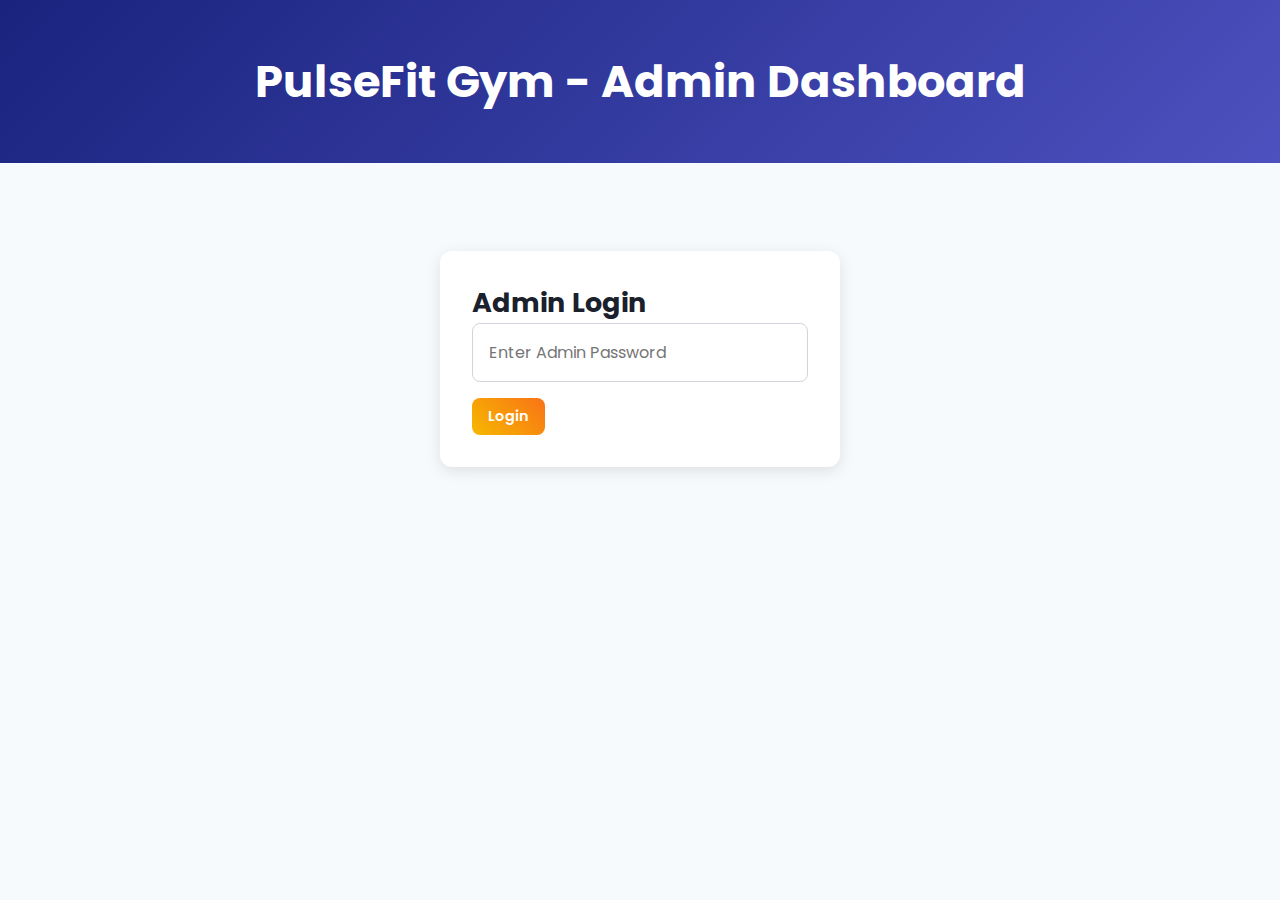
<file: admin.html>
<!DOCTYPE html>
<html lang="en">
<head>
    <meta charset="UTF-8">
    <meta name="viewport" content="width=device-width, initial-scale=1.0">
    <title>PulseFit Gym - Admin Dashboard</title>
    <link href="https://fonts.googleapis.com/css2?family=Poppins:wght@300;400;600;700;800&display=swap" rel="stylesheet">
    <link rel="stylesheet" href="https://cdnjs.cloudflare.com/ajax/libs/font-awesome/6.0.0-beta3/css/all.min.css">
    <style>
        /* Mobile-First Base Styles */
        * {
            margin: 0;
            padding: 0;
            box-sizing: border-box;
            font-family: 'Poppins', sans-serif;
        }

        body {
            color: #1a202c;
            background-color: #f7fafc;
            font-size: 16px;
        }

        .container {
            width: 100%;
            max-width: 1280px;
            margin: 0 auto;
            padding: 16px;
        }

        header {
            background: linear-gradient(135deg, #1a237e, #4c51bf);
            color: white;
            text-align: center;
            padding: 2rem;
        }

        header h1 {
            font-size: 1.8rem;
            font-weight: 700;
        }

        .auth-section {
            max-width: 100%;
            margin: 2rem auto;
            padding: 1.5rem;
            background-color: white;
            border-radius: 12px;
            box-shadow: 0 4px 15px rgba(0,0,0,0.1);
        }

        .auth-section input {
            width: 100%;
            padding: 0.75rem;
            border: 1px solid #d1d5db;
            border-radius: 8px;
            margin-bottom: 1rem;
            font-size: 0.9rem;
        }

        .dashboard-section,
        .bookings-section,
        .members-section,
        .expired-section,
        .unpaid-section {
            background-color: white;
            padding: 1.5rem;
            margin: 1.5rem 0;
            border-radius: 12px;
            box-shadow: 0 4px 15px rgba(0,0,0,0.1);
        }

        .filters {
            display: flex;
            flex-direction: column;
            gap: 1rem;
            margin-bottom: 1.5rem;
        }

        .filters input,
        .filters select {
            padding: 0.75rem;
            border: 1px solid #d1d5db;
            border-radius: 8px;
            font-size: 0.9rem;
        }

        table {
            width: 100%;
            border-collapse: collapse;
            margin-top: 1rem;
            font-size: 0.8rem;
            overflow-x: auto;
            display: block;
        }

        th, td {
            border: 1px solid #e2e8f0;
            padding: 0.75rem;
            text-align: left;
        }

        th {
            background-color: #1a237e;
            color: white;
            font-weight: 600;
        }

        button {
            background: linear-gradient(45deg, #f6b800, #f97316);
            color: white;
            padding: 0.5rem 1rem;
            border: none;
            border-radius: 8px;
            cursor: pointer;
            font-weight: 600;
            font-size: 0.9rem;
            transition: all 0.3s;
        }

        button:hover,
        button:focus {
            background: linear-gradient(45deg, #f97316, #f6b800);
            transform: translateY(-2px);
        }

        .remove-button {
            background: linear-gradient(45deg, #e53e3e, #c53030);
        }

        .remove-button:hover,
        .remove-button:focus {
            background: linear-gradient(45deg, #c53030, #e53e3e);
        }

        .action-buttons button {
            margin: 0.3rem 0;
            width: 100%;
        }

        .message {
            margin: 1rem 0;
            padding: 1rem;
            border-radius: 8px;
            display: none;
            text-align: center;
            font-size: 0.9rem;
        }

        .success {
            background-color: #d4edda;
            color: #155724;
        }

        .error {
            background-color: #f8d7da;
            color: #721c24;
        }

        .stats-grid {
            display: grid;
            grid-template-columns: 1fr;
            gap: 1rem;
            margin-bottom: 1.5rem;
        }

        .stat-card {
            background-color: #f7fafc;
            padding: 1rem;
            border-radius: 12px;
            text-align: center;
            box-shadow: 0 2px 10px rgba(0,0,0,0.1);
        }

        .stat-card h3 {
            font-size: 1.5rem;
            color: #f6b800;
        }

        /* Desktop Styles */
        @media (min-width: 768px) {
            body {
                font-size: 18px;
            }

            .container {
                padding: 24px;
            }

            header {
                padding: 3rem;
            }

            header h1 {
                font-size: 2.8rem;
            }

            .auth-section {
                max-width: 400px;
                padding: 2rem;
                margin: 4rem auto;
            }

            .auth-section input {
                padding: 1rem;
                font-size: 1rem;
            }

            .dashboard-section,
            .bookings-section,
            .members-section,
            .expired-section,
            .unpaid-section {
                padding: 2rem;
                margin: 2rem 0;
            }

            .filters {
                flex-direction: row;
                gap: 1.5rem;
            }

            .filters input,
            .filters select {
                padding: 1rem;
                font-size: 1rem;
                min-width: 180px;
            }

            table {
                font-size: 1rem;
            }

            th, td {
                padding: 1rem;
            }

            .action-buttons button {
                margin-right: 0.5rem;
                margin-bottom: 0;
                width: auto;
            }

            .stats-grid {
                grid-template-columns: repeat(auto-fit, minmax(200px, 1fr));
                gap: 1.5rem;
            }

            .stat-card {
                padding: 1.5rem;
            }

            .stat-card h3 {
                font-size: 1.8rem;
            }
        }
    </style>
</head>
<body>
    <header>
        <h1>PulseFit Gym - Admin Dashboard</h1>
    </header>

    <div class="container">
        <div class="auth-section" id="authSection">
            <h2>Admin Login</h2>
            <input type="password" id="adminPassword" placeholder="Enter Admin Password">
            <button onclick="authenticate()">Login</button>
            <div id="authMessage" class="message"></div>
        </div>

        <div class="dashboard-section" id="dashboardSection" style="display: none;">
            <h2>Dashboard</h2>
            <div class="stats-grid">
                <div class="stat-card">
                    <h3 id="totalMembers">0</h3>
                    <p>Total Members</p>
                </div>
                <div class="stat-card">
                    <h3 id="activeMembers">0</h3>
                    <p>Active Members</p>
                </div>
                <div class="stat-card">
                    <h3 id="expiredMembers">0</h3>
                    <p>Expired Members</p>
                </div>
                <div class="stat-card">
                    <h3 id="totalRevenue">₹0</h3>
                    <p>Total Revenue</p>
                </div>
            </div>
        </div>

        <div class="bookings-section" id="bookingsSection" style="display: none;">
            <h2>Bookings</h2>
            <div class="filters">
                <input type="date" id="filterDate">
                <select id="filterStatus">
                    <option value="">All Statuses</option>
                    <option value="Pending">Pending</option>
                    <option value="Completed">Confirmed</option>
                    <option value="Unpaid">Unpaid</option>
                </select>
            </div>
            <table id="bookingsTable">
                <thead>
                    <tr>
                        <th>Name</th>
                        <th>Email</th>
                        <th>Phone</th>
                        <th>Duration (Months)</th>
                        <th>Classes</th>
                        <th>Start Date</th>
                        <th>Payment Method</th>
                        <th>Payment Status</th>
                        <th>Actions</th>
                    </tr>
                </thead>
                <tbody id="bookingsBody"></tbody>
            </table>
        </div>

        <div class="members-section" id="membersSection" style="display: none;">
            <h2>Active Members</h2>
            <div class="filters">
                <select id="filterMemberStatus">
                    <option value="">All</option>
                    <option value="Active">Active</option>
                    <option value="Expired">Expired</option>
                </select>
            </div>
            <table id="members-table">
                <thead>
                    <tr>
                        <th>Name</th>
                        <th>Email</th>
                        <th>Phone</th>
                        <th>Start Date</th>
                        <th>End Date</th>
                        <th>Status</th>
                        <th>Paid ₹</th>
                        <th>Actions</th>
                    </tr>
                </thead>
                <tbody id="membersBody"></tbody>
            </table>
            <div style="margin-top: 2rem;">
                <h3>Extend Membership</h3>
                <select id="memberSelect"></select>
                <select id="extendMonths">
                    <option value="1">1 Month (₹1,000)</option>
                    <option value="3">3 Months (₹2,700)</option>
                    <option value="6">6 Months (₹5,000)</option>
                </select>
                <button onclick="extendMembership()">Extend</button>
                <div id="extendMessage" class="message"></div>
            </div>
        </div>

        <div class="expired-section" id="expiredSection" style="display: none;">
            <h2>Expired Memberships</h2>
            <table id="expiredTable">
                <thead>
                    <tr>
                        <th>Name</th>
                        <th>Email</th>
                        <th>Phone</th>
                        <th>End Date</th>
                        <th>Actions</th>
                    </tr>
                </thead>
                <tbody id="expiredBody"></tbody>
            </table>
        </div>

        <div class="unpaid-section" id="unpaidSection" style="display: none;">
            <h2>Unpaid Bookings (Over 24 Hours)</h2>
            <table id="unpaidTable">
                <thead>
                    <tr>
                        <th>Name</th>
                        <th>Email</th>
                        <th>Phone</th>
                        <th>Booked On</th>
                        <th>Amount ₹</th>
                        <th>Actions</th>
                    </tr>
                </thead>
                <tbody id="unpaidBody"></tbody>
            </table>
        </div>
    </div>

    <script>
        const ADMIN_PASSWORD = 'pulsefitadmin2025';
        const APPS_SCRIPT_URL = 'https://script.google.com/macros/s/AKfycbxZheWAAdliu0Ti0nNBXNSvbSsr5c024JlLMTO4bJGszR5CtUMPUOuKcApi02zQHrMOSQ/exec';

        async function authenticate() {
            const password = document.getElementById('adminPassword').value;
            if (password === ADMIN_PASSWORD) {
                document.getElementById('authSection').style.display = 'none';
                document.getElementById('dashboardSection').style.display = 'block';
                document.getElementById('bookingsSection').style.display = 'block';
                document.getElementById('membersSection').style.display = 'block';
                document.getElementById('expiredSection').style.display = 'block';
                document.getElementById('unpaidSection').style.display = 'block';
                await loadDashboard();
            } else {
                showMessage('authMessage', 'error', 'Invalid password');
            }
        }

        async function loadDashboard() {
            try {
                const response = await fetch(`${APPS_SCRIPT_URL}?type=dashboard`, { method: 'GET' });
                if (!response.ok) {
                    throw new Error(`HTTP error! Status: ${response.status}`);
                }
                const contentType = response.headers.get('content-type');
                if (!contentType || !contentType.includes('application/json')) {
                    throw new Error('Invalid response format. Ensure the Apps Script URL is correct and deployed with "Anyone" access.');
                }
                const data = await response.json();
                if (data.error) {
                    throw new Error(data.error);
                }
                document.getElementById('totalMembers').textContent = data.totalMembers;
                document.getElementById('activeMembers').textContent = data.activeMembers;
                document.getElementById('expiredMembers').textContent = data.expiredMembers;
                document.getElementById('totalRevenue').textContent = `₹${data.totalRevenue}`;
                renderBookings(data.bookings);
                renderMembers(data.members);
                renderExpired(data.members);
                renderUnpaid(data.bookings);
            } catch (error) {
                showMessage('authMessage', 'error', `Error loading dashboard: ${error.message}. Please check the Apps Script URL and deployment settings.`);
                console.error('Error:', error);
            }
        }

        function renderBookings(bookings) {
            const tbody = document.getElementById('bookingsBody');
            tbody.innerHTML = '';
            const filterDate = document.getElementById('filterDate').value;
            const filterStatus = document.getElementById('filterStatus').value;

            bookings.forEach(booking => {
                if (
                    (filterDate && booking.createdDate !== filterDate) ||
                    (filterStatus && booking.paymentStatus !== filterStatus)
                ) {
                    return;
                }
                const row = `<tr>
                    <td>${booking.fullName}</td>
                    <td>${booking.email}</td>
                    <td>${booking.phone}</td>
                    <td>${booking.membershipDuration}</td>
                    <td>${booking.classes.join(', ') || 'None'}</td>
                    <td>${booking.startDate}</td>
                    <td>${booking.paymentMethod}</td>
                    <td>${booking.paymentStatus}</td>
                    <td class="action-buttons">
                        ${booking.paymentMethod === 'Cash' && booking.paymentStatus !== 'Completed' ? `<button onclick="markPaid(${booking.id})">Mark Paid</button>` : ''}
                        <button class="remove-button" onclick="deleteBooking(${booking.id})">Remove</button>
                        <button onclick="sendReminder(${booking.id})">Send Reminder</button>
                    </td>
                </tr>`;
                tbody.innerHTML += row;
            });

            document.getElementById('filterDate').addEventListener('change', loadDashboard);
            document.getElementById('filterStatus').addEventListener('change', () => renderBookings(bookings));
        }

        function renderMembers(members) {
            const tbody = document.getElementById('membersBody');
            tbody.innerHTML = '';
            const filterMemberStatus = document.getElementById('filterMemberStatus').value;

            members.forEach(member => {
                if (filterMemberStatus && member.status !== filterMemberStatus) {
                    return;
                }
                const row = `<tr>
                    <td>${member.fullName}</td>
                    <td>${member.email}</td>
                    <td>${member.phone}</td>
                    <td>${member.startDate}</td>
                    <td>${member.endDate}</td>
                    <td>${member.status}</td>
                    <td>₹${member.paidAmount}</td>
                    <td class="action-buttons">
                        <button onclick="extendMembership(${member.id}, '${member.email}')">Extend</button>
                        <button class="remove-button" onclick="deleteBooking(${member.id})">Remove</button>
                    </td>
                </tr>`;
                tbody.innerHTML += row;
            });

            document.getElementById('filterMemberStatus').addEventListener('change', () => renderMembers(members));
            populateMemberSelect(members);
        }

        function renderExpired(members) {
            const tbody = document.getElementById('expiredBody');
            tbody.innerHTML = '';

            members.forEach(member => {
                if (member.status !== 'Expired') return;
                const row = `<tr>
                    <td>${member.fullName}</td>
                    <td>${member.email}</td>
                    <td>${member.phone}</td>
                    <td>${member.endDate}</td>
                    <td class="action-buttons">
                        <button onclick="sendReminder(${member.id})">Send Renewal Reminder</button>
                    </td>
                </tr>`;
                tbody.innerHTML += row;
            });
        }

        function renderUnpaid(bookings) {
            const tbody = document.getElementById('unpaidBody');
            tbody.innerHTML = '';
            const now = new Date();

            bookings.forEach(booking => {
                const bookingDate = new Date(booking.timestamp);
                const hoursDiff = (now - bookingDate) / (1000 * 60 * 60);
                if (booking.paymentStatus !== 'Pending' || hoursDiff < 24) return;

                const row = `<tr>
                    <td>${booking.fullName}</td>
                    <td>${booking.email}</td>
                    <td>${booking.phone}</td>
                    <td>${booking.timestamp.split('T')[0]}</td>
                    <td>₹${booking.paidAmount}</td>
                    <td class="action-buttons">
                        <button onclick="markPaid(${booking.id})">Mark Paid</button>
                        <button class="remove-button" onclick="deleteBooking(${booking.id})">Remove</button>
                        <button onclick="sendReminder(${booking.id})">Send Reminder</button>
                    </td>
                </tr>`;
                tbody.innerHTML += row;
            });
        }

        function populateMemberSelect(members) {
            const select = document.getElementById('memberSelect');
            select.innerHTML = '<option value="0" disabled selected>Select Member</option>';
            members.forEach(member => {
                select.innerHTML += `<option value="${member.id}">${member.fullName} (${member.email})</option>`;
            });
        }

        async function markPaid(bookingId) {
            try {
                const response = await fetch(`${APPS_SCRIPT_URL}?type=markPaid`, {
                    method: 'POST',
                    headers: { 'Content-Type': 'application/json' },
                    body: JSON.stringify({ id: bookingId })
                });
                if (!response.ok) {
                    throw new Error(`HTTP error! Status: ${response.status}`);
                }
                const result = await response.json();
                if (result.error) {
                    throw new Error(result.error);
                }
                showMessage('extendMessage', 'success', 'Payment marked as completed');
                await loadDashboard();
            } catch (error) {
                showMessage('extendMessage', 'error', `Error marking payment: ${error.message}`);
                console.error('Error:', error);
            }
        }

        async function deleteBooking(bookingId) {
            if (!confirm('Are you sure you want to remove this booking?')) return;
            try {
                const response = await fetch(`${APPS_SCRIPT_URL}?type=delete`, {
                    method: 'POST',
                    headers: { 'Content-Type': 'application/json' },
                    body: JSON.stringify({ id: bookingId })
                });
                if (!response.ok) {
                    throw new Error(`HTTP error! Status: ${response.status}`);
                }
                const result = await response.json();
                if (result.error) {
                    throw new Error(result.error);
                }
                showMessage('extendMessage', 'success', 'Booking removed successfully');
                await loadDashboard();
            } catch (error) {
                showMessage('extendMessage', 'error', `Error removing booking: ${error.message}`);
                console.error('Error:', error);
            }
        }

        async function sendReminder(bookingId) {
            try {
                const response = await fetch(`${APPS_SCRIPT_URL}?type=sendReminder`, {
                    method: 'POST',
                    headers: { 'Content-Type': 'application/json' },
                    body: JSON.stringify({ id: bookingId })
                });
                if (!response.ok) {
                    throw new Error(`HTTP error! Status: ${response.status}`);
                }
                const result = await response.json();
                if (result.error) {
                    throw new Error(result.error);
                }
                showMessage('extendMessage', 'success', 'Reminder sent successfully');
            } catch (error) {
                showMessage('extendMessage', 'error', `Error sending reminder: ${error.message}`);
                console.error('Error:', error);
            }
        }

        async function extendMembership() {
            const memberId = parseInt(document.getElementById('memberSelect').value);
            const months = parseInt(document.getElementById('extendMonths').value);
            if (!memberId) {
                showMessage('extendMessage', 'error', 'Please select a member');
                return;
            }

            try {
                const response = await fetch(`${APPS_SCRIPT_URL}?type=extendMembership`, {
                    method: 'POST',
                    headers: { 'Content-Type': 'application/json' },
                    body: JSON.stringify({ id: memberId, months: months })
                });
                if (!response.ok) {
                    throw new Error(`HTTP error! Status: ${response.status}`);
                }
                const result = await response.json();
                if (result.error) {
                    throw new Error(result.error);
                }
                showMessage('extendMessage', 'success', 'Membership extended successfully');
                await loadDashboard();
            } catch (error) {
                showMessage('extendMessage', 'error', `Error extending membership: ${error.message}`);
                console.error('Error:', error);
            }
        }

        function showMessage(elementId, type, message) {
            const messageDiv = document.getElementById(elementId);
            messageDiv.className = `message ${type}`;
            messageDiv.textContent = message;
            messageDiv.style.display = 'block';
            setTimeout(() => messageDiv.style.display = 'none', 5000);
        }
    </script>
</body>
</html>
</file>
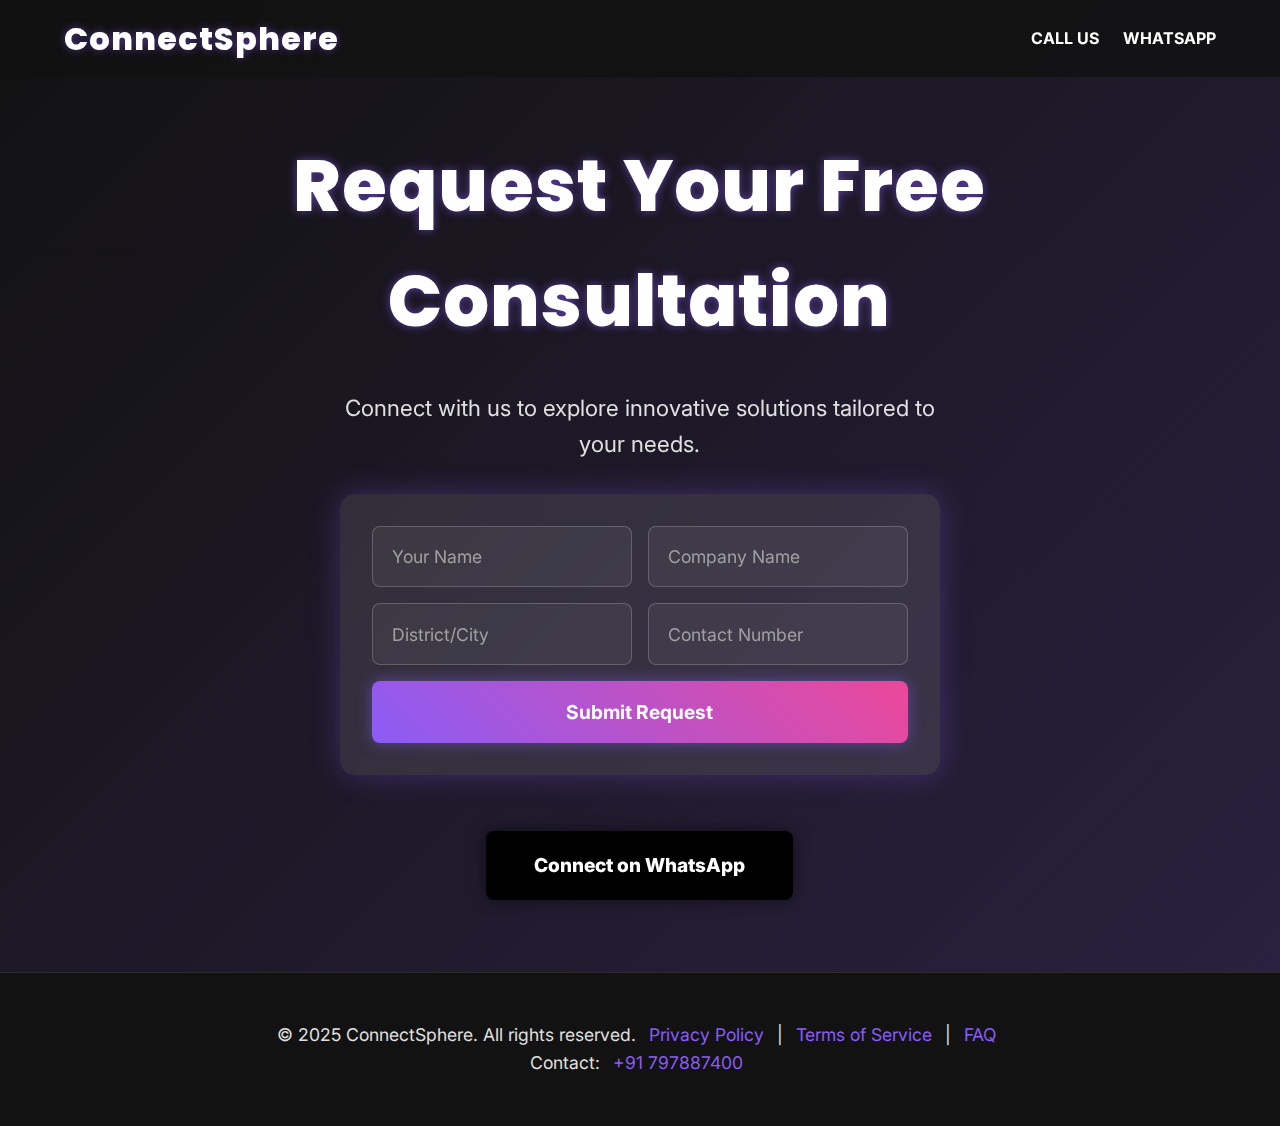
<file: form.html>
<!DOCTYPE html>
<html lang="en">
<head>
    <meta charset="UTF-8">
    <meta name="viewport" content="width=device-width, initial-scale=1.0, maximum-scale=1.0, user-scalable=no">
    <meta name="description" content="Get in touch with ConnectSphere for innovative solutions. Request your free consultation today!">
    <meta name="keywords" content="contact form, consultation, business solutions, technology, innovation">
    <meta name="author" content="ConnectSphere">
    <title>Contact Us - ConnectSphere</title>
    <link href="https://fonts.googleapis.com/css2?family=Inter:wght@300;400;700&family=Poppins:wght@600;800&display=swap" rel="stylesheet">
    <style>
        * {
            margin: 0;
            padding: 0;
            box-sizing: border-box;
            font-family: 'Inter', sans-serif;
        }

        body {
            color: #ffffff;
            background: #121212;
            overflow-x: hidden;
            line-height: 1.6;
        }

        /* Particle Background */
        #particles-js {
            position: fixed;
            width: 100%;
            height: 100%;
            top: 0;
            left: 0;
            z-index: -1;
        }

        /* Navbar */
        .navbar {
            position: fixed;
            top: 0;
            width: 100%;
            background: rgba(18, 18, 18, 0.9);
            backdrop-filter: blur(10px);
            padding: clamp(0.6rem, 1.5vw, 0.8rem) 5%;
            z-index: 1000;
            transition: transform 0.3s ease;
        }

        .navbar.hidden {
            transform: translateY(-100%);
        }

        .nav-container {
            max-width: 1400px;
            margin: 0 auto;
            display: flex;
            justify-content: space-between;
            align-items: center;
            gap: clamp(1rem, 3vw, 2rem);
        }

        .logo {
            font-family: 'Poppins', sans-serif;
            font-size: clamp(1.6rem, 4vw, 2rem);
            font-weight: 800;
            color: #ffffff;
            text-shadow: 0 0 8px rgba(139, 92, 246, 0.5);
            letter-spacing: 1px;
            white-space: nowrap;
        }

        .hamburger {
            display: none;
            font-size: clamp(1.6rem, 4vw, 2rem);
            color: #ffffff;
            cursor: pointer;
            z-index: 1001;
            transition: transform 0.3s ease;
        }

        .hamburger:hover {
            transform: scale(1.1);
        }

        .nav-links {
            display: flex;
            gap: clamp(1rem, 3vw, 1.5rem);
            transition: transform 0.5s cubic-bezier(0.68, -0.55, 0.265, 1.55);
        }

        .nav-links.active {
            display: flex;
            flex-direction: column;
            position: fixed;
            top: 0;
            right: 0;
            height: 100vh;
            width: clamp(250px, 85%, 320px);
            background: rgba(18, 18, 18, 0.95);
            align-items: center;
            justify-content: center;
            transform: translateX(0);
            z-index: 1000;
            padding: clamp(2rem, 5vw, 3rem);
            box-shadow: -10px 0 20px rgba(0, 0, 0, 0.5);
        }

        .nav-links a {
            color: #ffffff;
            text-decoration: none;
            font-size: clamp(0.9rem, 2vw, 1rem);
            font-weight: 700;
            text-transform: uppercase;
            transition: color 0.3s ease, transform 0.3s ease;
        }

        .nav-links a:hover {
            color: #ec4899;
            transform: translateY(-2px);
        }

        /* Form Section */
        .form-section {
            min-height: 100vh;
            background: url('https://images.unsplash.com/photo-1516321318428-4f5db7dd45a5') no-repeat center center/cover;
            background-attachment: fixed;
            display: flex;
            flex-direction: column;
            justify-content: center;
            align-items: center;
            text-align: center;
            position: relative;
            overflow: hidden;
            padding: clamp(6rem, 15vw, 8rem) 5% clamp(2rem, 5vw, 3rem);
        }

        .form-section::before {
            content: '';
            position: absolute;
            top: 0;
            left: 0;
            width: 100%;
            height: 100%;
            background: linear-gradient(135deg, rgba(18, 18, 18, 0.7), rgba(139, 92, 246, 0.2));
            z-index: 0;
        }

        .form-content {
            z-index: 1;
            max-width: 90%;
            display: flex;
            flex-direction: column;
            align-items: center;
            gap: clamp(1.5rem, 4vw, 2rem);
            animation: fadeIn 1.5s ease;
        }

        .form-section h1 {
            font-family: 'Poppins', sans-serif;
            font-size: clamp(2.5rem, 7vw, 4.5rem);
            font-weight: 800;
            color: #ffffff;
            text-shadow: 0 0 10px rgba(139, 92, 246, 0.6);
            letter-spacing: 1px;
        }

        .form-section p {
            font-size: clamp(1rem, 2.5vw, 1.4rem);
            font-weight: 400;
            color: #e0e0e0;
            max-width: 600px;
        }

        .contact-form {
            max-width: 100%;
            width: clamp(300px, 90%, 600px);
            display: grid;
            grid-template-columns: repeat(auto-fit, minmax(200px, 1fr));
            gap: clamp(0.8rem, 2vw, 1rem);
            background: rgba(255, 255, 255, 0.1);
            backdrop-filter: blur(10px);
            padding: clamp(1.5rem, 3vw, 2rem);
            border-radius: 15px;
            box-shadow: 0 0 30px rgba(139, 92, 246, 0.3);
            transition: transform 0.3s ease, box-shadow 0.3s ease;
        }

        .contact-form:hover {
            transform: scale(1.02);
            box-shadow: 0 0 40px rgba(139, 92, 246, 0.5);
        }

        .contact-form input {
            padding: clamp(0.8rem, 2vw, 1.2rem);
            border: 1px solid rgba(255, 255, 255, 0.2);
            border-radius: 8px;
            font-size: clamp(0.9rem, 2vw, 1.1rem);
            background: rgba(255, 255, 255, 0.05);
            color: #ffffff;
            transition: all 0.3s ease;
        }

        .contact-form input::placeholder {
            color: #a0a0a0;
        }

        .contact-form input:focus {
            outline: none;
            border-color: #ec4899;
            box-shadow: 0 0 8px rgba(236, 72, 153, 0.5);
            background: rgba(255, 255, 255, 0.1);
        }

        .contact-form button {
            padding: clamp(0.8rem, 2vw, 1.2rem) clamp(2rem, 5vw, 3rem);
            background: linear-gradient(45deg, #8b5cf6, #ec4899);
            color: #ffffff;
            font-size: clamp(1rem, 2vw, 1.2rem);
            font-weight: 700;
            border: none;
            border-radius: 8px;
            cursor: pointer;
            box-shadow: 0 0 15px rgba(139, 92, 246, 0.5);
            transition: all 0.3s ease;
            grid-column: span 2;
        }

        .contact-form button:hover {
            background: linear-gradient(45deg, #ec4899, #8b5cf6);
            transform: scale(1.05);
            box-shadow: 0 0 25px rgba(236, 72, 153, 0.7);
        }

        .form-message {
            display: none;
            color: #ec4899;
            font-size: clamp(0.9rem, 2vw, 1.1rem);
            margin-top: clamp(0.8rem, 2vw, 1rem);
        }

        .whatsapp-button {
            display: inline-block;
            padding: clamp(0.8rem, 2vw, 1.2rem) clamp(2rem, 5vw, 3rem);
            background: #000000;
            color: #ffffff;
            font-size: clamp(1rem, 2vw, 1.2rem);
            font-weight: 800;
            text-decoration: none;
            border-radius: 8px;
            margin: clamp(1rem, 3vw, 1.5rem) 0;
            box-shadow: 0 0 15px rgba(0, 0, 0, 0.5);
            transition: all 0.3s ease;
        }

        .whatsapp-button:hover {
            background: #333333;
            transform: scale(1.05);
            box-shadow: 0 0 25px rgba(0, 0, 0, 0.7);
        }

        /* Footer */
        .footer {
            padding: clamp(2rem, 5vw, 3rem);
            background: #121212;
            text-align: center;
            border-top: 1px solid rgba(255, 255, 255, 0.1);
        }

        .footer p {
            font-size: clamp(0.9rem, 2vw, 1.1rem);
            font-weight: 400;
            color: #e0e0e0;
        }

        .footer a {
            color: #8b5cf6;
            text-decoration: none;
            margin: 0 clamp(0.3rem, 1vw, 0.5rem);
        }

        .footer a:hover {
            color: #ec4899;
        }

        /* Animations */
        @keyframes fadeIn {
            from { opacity: 0; transform: translateY(20px); }
            to { opacity: 1; transform: translateY(0); }
        }

        /* Parallax Effect */
        .form-section {
            background-position: center;
            background-size: cover;
            will-change: transform;
        }

        /* Responsive Design */
        @media (max-width: 1023px) {
            .form-section {
                padding-top: clamp(5rem, 12vw, 7rem);
            }

            .form-section h1 {
                font-size: clamp(2rem, 6vw, 3.5rem);
            }

            .form-section p {
                font-size: clamp(0.9rem, 2.5vw, 1.2rem);
            }

            .contact-form {
                grid-template-columns: 1fr;
            }

            .contact-form button {
                grid-column: span 1;
            }
        }

        @media (max-width: 767px) {
            .form-section {
                background-attachment: scroll;
                padding-top: clamp(4rem, 10vw, 6rem);
            }

            .form-section h1 {
                font-size: clamp(1.8rem, 5vw, 2.5rem);
            }

            .form-section p {
                font-size: clamp(0.8rem, 2vw, 1rem);
            }

            .hamburger {
                display: block;
            }

            .nav-links {
                transform: translateX(100%);
            }

            .nav-links a {
                font-size: clamp(1.2rem, 3vw, 1.4rem);
                margin: clamp(0.8rem, 2vw, 1rem) 0;
                padding: clamp(0.5rem, 2vw, 0.8rem);
                width: 100%;
                text-align: center;
                border-bottom: 1px solid rgba(255, 255, 255, 0.1);
            }
        }
    </style>
</head>
<body>
    <!-- Particle Background -->
    <div id="particles-js"></div>

    <!-- Navigation -->
    <nav class="navbar">
        <div class="nav-container">
            <div class="logo">ConnectSphere</div>
            <div class="hamburger">☰</div>
            <div class="nav-links">
                <a href="tel:+91797887400">Call Us</a>
                <a href="https://wa.me/91797887400">WhatsApp</a>
            </div>
        </div>
    </nav>

    <!-- Form Section -->
    <section class="form-section">
        <div class="form-content">
            <h1>Request Your Free Consultation</h1>
            <p>Connect with us to explore innovative solutions tailored to your needs.</p>
            <form class="contact-form" id="contact-form">
                <input type="text" name="name" placeholder="Your Name" required>
                <input type="text" name="company" placeholder="Company Name" required>
                <input type="text" name="district" placeholder="District/City" required>
                <input type="tel" name="phone" placeholder="Contact Number" required>
                <button type="submit">Submit Request</button>
                <div class="form-message" id="form-message"></div>
            </form>
            <a href="https://wa.me/91797887400" class="whatsapp-button">Connect on WhatsApp</a>
        </div>
    </section>

    <!-- Footer -->
    <footer class="footer">
        <p>© 2025 ConnectSphere. All rights reserved. <a href="#privacy">Privacy Policy</a> | <a href="#terms">Terms of Service</a> | <a href="#faq">FAQ</a></p>
        <p>Contact: <a href="tel:+91797887400">+91 797887400</a></p>
    </footer>

    <!-- Hidden Iframe for Form Submission -->
    <iframe name="hidden-iframe" style="display: none;"></iframe>

    <script>
        // Hamburger Menu Toggle
        const hamburger = document.querySelector('.hamburger');
        const navLinks = document.querySelector('.nav-links');
        hamburger.addEventListener('click', () => {
            navLinks.classList.toggle('active');
            hamburger.textContent = navLinks.classList.contains('active') ? '✕' : '☰';
        });

        // Auto-close sidebar on link click
        document.querySelectorAll('.nav-links a').forEach(link => {
            link.addEventListener('click', () => {
                navLinks.classList.remove('active');
                hamburger.textContent = '☰';
            });
        });

        // Navbar hide/show on scroll
        let lastScroll = 0;
        window.addEventListener('scroll', () => {
            const navbar = document.querySelector('.navbar');
            const currentScroll = window.scrollY;
            if (currentScroll > lastScroll && currentScroll > 100) {
                navbar.classList.add('hidden');
            } else {
                navbar.classList.remove('hidden');
            }
            lastScroll = currentScroll;
        });

        // Parallax effect for form section background
        window.addEventListener('scroll', () => {
            const formSection = document.querySelector('.form-section');
            const scrollPosition = window.scrollY;
            formSection.style.backgroundPositionY = `${scrollPosition * 0.3}px`;
        });

        // Form Submission to Google Sheet with Redirect
        const form = document.getElementById('contact-form');
        const formMessage = document.getElementById('form-message');

        form.addEventListener('submit', async (e) => {
            e.preventDefault();
            formMessage.style.display = 'none';
            formMessage.textContent = '';

            const formData = new FormData(form);
            const data = {
                name: formData.get('name'),
                company: formData.get('company'),
                district: formData.get('district'),
                phone: formData.get('phone')
            };

            try {
                const response = await fetch('YOUR_GOOGLE_APPS_SCRIPT_URL', {
                    method: 'POST',
                    body: JSON.stringify(data),
                    headers: {
                        'Content-Type': 'application/json'
                    }
                });

                if (response.ok) {
                    window.location.href = '/Thankyou.html';
                } else {
                    throw new Error('Submission failed');
                }
            } catch (error) {
                formMessage.style.display = 'block';
                formMessage.textContent = 'Error submitting form. Please try again.';
                console.error('Form submission error:', error);
            }
        });

        // Particle.js configuration (simplified for performance)
        const particlesConfig = {
            particles: {
                number: { value: 60, density: { enable: true, value_area: 800 } },
                color: { value: '#8b5cf6' },
                shape: { type: 'circle' },
                opacity: { value: 0.5, random: true },
                size: { value: 3, random: true },
                move: { enable: true, speed: 1.5, direction: 'none', random: true }
            },
            interactivity: {
                detect_on: 'canvas',
                events: { onhover: { enable: true, mode: 'repulse' }, onclick: { enable: true, mode: 'push' } },
                modes: { repulse: { distance: 100 }, push: { particles_nb: 4 } }
            }
        };

        // Placeholder for Particle.js (commented for production)
        // particlesJS('particles-js', particlesConfig);
    </script>
</body>
</html>
</file>
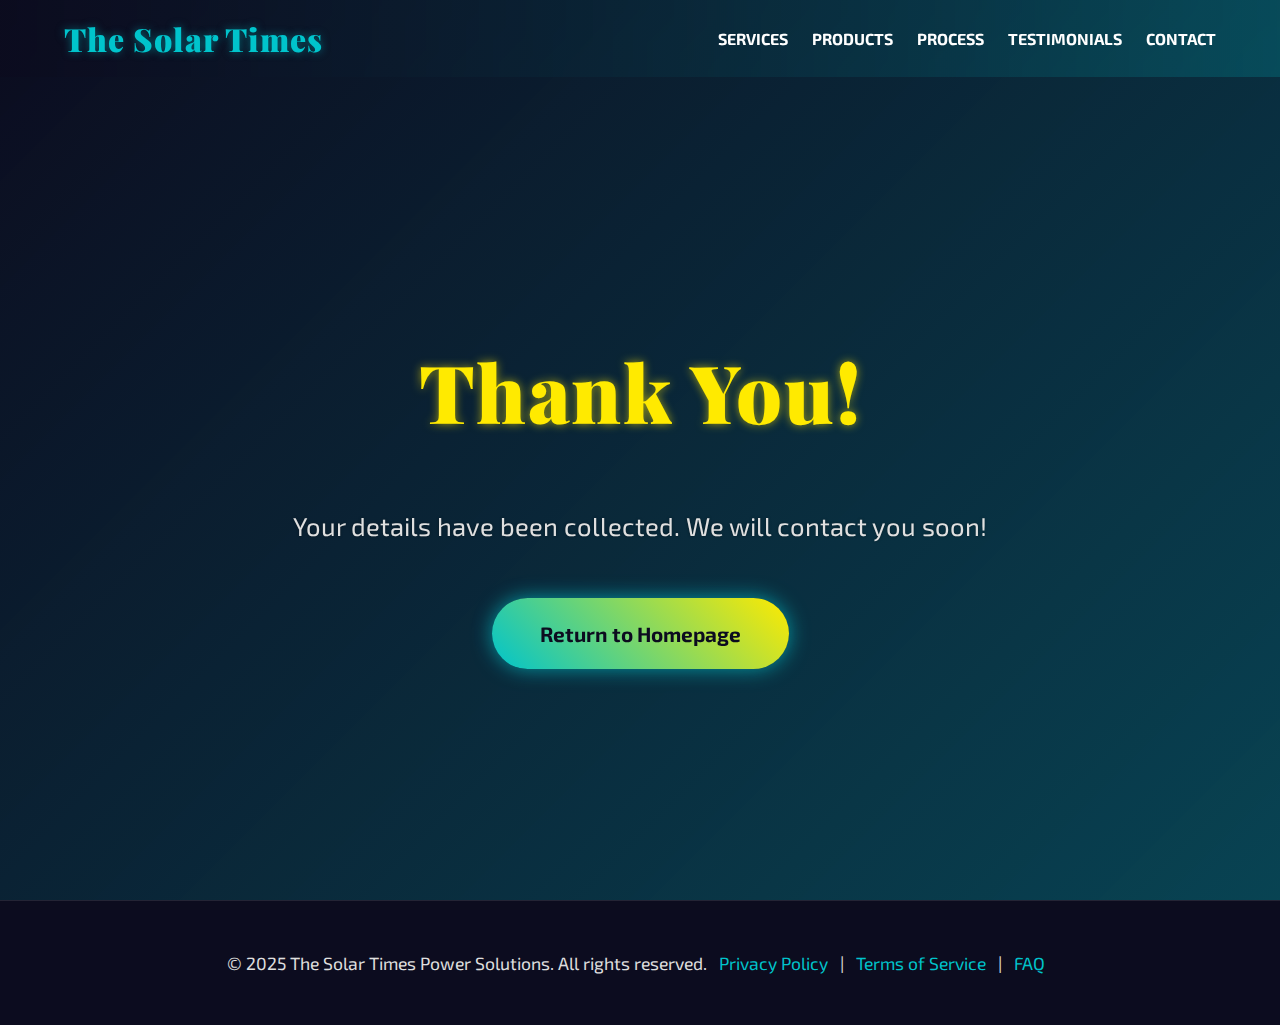
<file: Thankyou.html>
<!DOCTYPE html>
<html lang="en">
<head>
    <meta charset="UTF-8">
    <meta name="viewport" content="width=device-width, initial-scale=1.0, maximum-scale=1.0, user-scalable=no">
    <meta name="description" content="Thank you for contacting The Solar Times Power Solutions. Your details have been collected, and we will reach out soon!">
    <meta name="keywords" content="solar energy, thank you, solar power, renewable energy, solar consultation">
    <meta name="author" content="The Solar Times Power Solutions">
    <title>Thank You - The Solar Times Power Solutions</title>
    <link href="https://fonts.googleapis.com/css2?family=Playfair+Display:wght@400;700;900&family=Exo+2:wght@300;400;700;900&display=swap" rel="stylesheet">
    <style>
        * {
            margin: 0;
            padding: 0;
            box-sizing: border-box;
            font-family: 'Exo 2', sans-serif;
        }

        body {
            color: #ffffff;
            background: #0c0c1f;
            overflow-x: hidden;
            line-height: 1.6;
        }

        /* Particle Background */
        #particles-js {
            position: fixed;
            width: 100%;
            height: 100%;
            top: 0;
            left: 0;
            z-index: -1;
        }

        /* Navbar */
        .navbar {
            position: fixed;
            top: 0;
            width: 100%;
            background: linear-gradient(90deg, rgba(12, 12, 31, 0.95), rgba(0, 196, 204, 0.2));
            backdrop-filter: blur(12px);
            padding: clamp(0.6rem, 1.5vw, 0.8rem) 5%;
            z-index: 1000;
            transition: transform 0.3s ease;
        }

        .navbar.hidden {
            transform: translateY(-100%);
        }

        .nav-container {
            max-width: 1400px;
            margin: 0 auto;
            display: flex;
            justify-content: space-between;
            align-items: center;
            gap: clamp(1rem, 3vw, 2rem);
        }

        .logo {
            font-family: 'Playfair Display', serif;
            font-size: clamp(1.6rem, 4vw, 2rem);
            font-weight: 900;
            color: #00c4cc;
            text-shadow: 0 0 8px rgba(0, 196, 204, 0.5);
            letter-spacing: 1px;
            white-space: nowrap;
            padding-right: clamp(0.5rem, 2vw, 1rem);
        }

        .nav-links {
            display: flex;
            gap: clamp(1rem, 3vw, 1.5rem);
        }

        .nav-links a {
            color: #ffffff;
            text-decoration: none;
            font-size: clamp(0.9rem, 2vw, 1rem);
            font-weight: 700;
            text-transform: uppercase;
            transition: color 0.3s ease, transform 0.3s ease;
        }

        .nav-links a:hover {
            color: #ffea00;
            transform: translateY(-2px);
        }

        .hamburger {
            display: none;
            font-size: clamp(1.6rem, 4vw, 2rem);
            color: #00c4cc;
            cursor: pointer;
            margin:0px 0px 0px 20px;
            z-index: 1001;
            transition: transform 0.3s ease;
        }

        .hamburger:hover {
            transform: scale(1.1);
        }

        .nav-links {
            transition: transform 0.5s cubic-bezier(0.68, -0.55, 0.265, 1.55);
        }

        .nav-links.active {
            display: flex;
            flex-direction: column;
            position: fixed;
            top: 0;
            right: 0;
            height: 100vh;
            width: clamp(250px, 85%, 320px);
            background: #0c0c1f;
            background: linear-gradient(135deg, #0c0c1f 70%, rgba(0, 196, 204, 0.3));
            align-items: center;
            justify-content: center;
            transform: translateX(0);
            z-index: 1000;
            padding: clamp(2rem, 5vw, 3rem);
            box-shadow: -10px 0 20px rgba(0, 0, 0, 0.5);
        }

        /* Thank You Section */
        .thank-you {
            height: 100vh;
            background: url('https://images.unsplash.com/photo-1508514177221-188b2747a11c') no-repeat center center/cover;
            background-attachment: fixed;
            display: flex;
            flex-direction: column;
            justify-content: center;
            align-items: center;
            text-align: center;
            position: relative;
            overflow: hidden;
            padding-top: clamp(4.5rem, 10vw, 6rem);
        }

        .thank-you::before {
            content: '';
            position: absolute;
            top: 0;
            left: 0;
            width: 100%;
            height: 100%;
            background: linear-gradient(135deg, rgba(12, 12, 31, 0.7), rgba(0, 196, 204, 0.3));
            z-index: 0;
        }

        .thank-you-content {
            z-index: 1;
            max-width: 90%;
            padding: clamp(1rem, 5vw, 2rem);
            display: flex;
            flex-direction: column;
            align-items: center;
            gap: clamp(1.5rem, 4vw, 2rem);
        }

        .thank-you h1 {
            font-family: 'Playfair Display', serif;
            font-size: clamp(2.5rem, 8vw, 5rem);
            font-weight: 900;
            color: #ffea00;
            text-shadow: 0 0 10px rgba(255, 234, 0, 0.6);
            margin-bottom: clamp(0.8rem, 2vw, 1.2rem);
            letter-spacing: 1.5px;
            animation: zoomIn 1.5s ease;
        }

        .thank-you p {
            font-size: clamp(1.1rem, 2.5vw, 1.6rem);
            font-weight: 400;
            color: #e0e0e0;
            text-shadow: 0 0 3px rgba(0, 0, 0, 0.4);
            margin-bottom: clamp(0.8rem, 2vw, 1.2rem);
        }

        .return-button {
            display: inline-block;
            padding: clamp(0.8rem, 2vw, 1.2rem) clamp(2rem, 5vw, 3rem);
            background: linear-gradient(45deg, #00c4cc, #ffea00);
            color: #0c0c1f;
            font-size: clamp(1rem, 2vw, 1.3rem);
            font-weight: 700;
            text-decoration: none;
            border-radius: 50px;
            box-shadow: 0 0 20px rgba(0, 196, 204, 0.7);
            transition: all 0.3s ease;
        }

        .return-button:hover {
            background: linear-gradient(45deg, #ffea00, #00c4cc);
            transform: scale(1.05);
            box-shadow: 0 0 30px rgba(255, 234, 0, 0.7);
        }

        /* Footer */
        .footer {
            padding: clamp(2rem, 5vw, 3rem);
            background: #0c0c1f;
            text-align: center;
            border-top: 1px solid rgba(255, 255, 255, 0.1);
        }

        .footer p {
            font-size: clamp(0.9rem, 2vw, 1.1rem);
            font-weight: 400;
            color: #e0e0e0;
        }

        .footer a {
            color: #00c4cc;
            text-decoration: none;
            margin: 0 clamp(0.3rem, 1vw, 0.5rem);
        }

        .footer a:hover {
            color: #ffea00;
        }

        /* Animations */
        @keyframes zoomIn {
            from { opacity: 0; transform: scale(0.8); }
            to { opacity: 1; transform: scale(1); }
        }

        /* Parallax Effect */
        .thank-you {
            background-position: center;
            background-size: cover;
            will-change: transform;
        }

        /* Responsive Design */
        @media (max-width: 1023px) {
            .thank-you {
                padding-top: clamp(5rem, 12vw, 7rem);
            }

            .thank-you h1 {
                font-size: clamp(2rem, 6vw, 3.5rem);
            }

            .thank-you p {
                font-size: clamp(1rem, 2.5vw, 1.4rem);
            }
        }

        @media (max-width: 767px) {
            .thank-you {
                background-attachment: scroll;
                padding-top: clamp(4rem, 10vw, 6rem);
            }

            .thank-you h1 {
                font-size: clamp(1.8rem, 5vw, 2.5rem);
            }

            .thank-you p {
                font-size: clamp(0.9rem, 2vw, 1.2rem);
            }

            .hamburger {
                display: block;
            }

            .nav-links {
                transform: translateX(100%);
            }

            .nav-links a {
                font-size: clamp(1.2rem, 3vw, 1.4rem);
                margin: clamp(0.8rem, 2vw, 1rem) 0;
                padding: clamp(0.5rem, 2vw, 0.8rem);
                width: 100%;
                text-align: center;
                border-bottom: 1px solid rgba(255, 255, 255, 0.1);
            }
        }
    </style>
</head>
<body>
    <!-- Particle Background -->
    <div id="particles-js"></div>

    <!-- Navigation -->
    <nav class="navbar">
        <div class="nav-container">
            <div class="logo">The Solar Times</div>
            <div class="hamburger">☰</div>
            <div class="nav-links">
                <a href="index.html#services">Services</a>
                <a href="index.html#products">Products</a>
                <a href="index.html#process">Process</a>
                <a href="index.html#testimonials">Testimonials</a>
                <a href="index.html#contact">Contact</a>
            </div>
        </div>
    </nav>

    <!-- Thank You Section -->
    <section class="thank-you">
        <div class="thank-you-content">
            <h1>Thank You!</h1>
            <p>Your details have been collected. We will contact you soon!</p>
            <a href="index.html" class="return-button">Return to Homepage</a>
        </div>
    </section>

    <!-- Footer -->
    <footer class="footer">
        <p>© 2025 The Solar Times Power Solutions. All rights reserved. <a href="index.html#privacy">Privacy Policy</a> | <a href="index.html#terms">Terms of Service</a> | <a href="index.html#faq">FAQ</a></p>
    </footer>

    <script>
        // Hamburger Menu Toggle
        const hamburger = document.querySelector('.hamburger');
        const navLinks = document.querySelector('.nav-links');
        hamburger.addEventListener('click', () => {
            navLinks.classList.toggle('active');
            hamburger.textContent = navLinks.classList.contains('active') ? '✕' : '☰';
        });

        // Auto-close sidebar on link click
        document.querySelectorAll('.nav-links a').forEach(link => {
            link.addEventListener('click', () => {
                navLinks.classList.remove('active');
                hamburger.textContent = '☰';
            });
        });

        // Navbar hide/show on scroll
        let lastScroll = 0;
        window.addEventListener('scroll', () => {
            const navbar = document.querySelector('.navbar');
            const currentScroll = window.scrollY;
            if (currentScroll > lastScroll && currentScroll > 100) {
                navbar.classList.add('hidden');
            } else {
                navbar.classList.remove('hidden');
            }
            lastScroll = currentScroll;
        });

        // Parallax effect for thank-you background
        window.addEventListener('scroll', () => {
            const thankYou = document.querySelector('.thank-you');
            const scrollPosition = window.scrollY;
            thankYou.style.backgroundPositionY = `${scrollPosition * 0.3}px`;
        });

        // Particle.js configuration (simplified for performance)
        const particlesConfig = {
            particles: {
                number: { value: 50, density: { enable: true, value_area: 800 } },
                color: { value: '#00c4cc' },
                shape: { type: 'circle' },
                opacity: { value: 0.4, random: true },
                size: { value: 3, random: true },
                move: { enable: true, speed: 2, direction: 'none', random: true }
            },
            interactivity: {
                detect_on: 'canvas',
                events: { onhover: { enable: true, mode: 'repulse' }, onclick: { enable: true, mode: 'push' } },
                modes: { repulse: { distance: 100 }, push: { particles_nb: 4 } }
            }
        };

        // Placeholder for Particle.js (commented for production)
        // particlesJS('particles-js', particlesConfig);
    </script>
</body>
</html>
</file>
